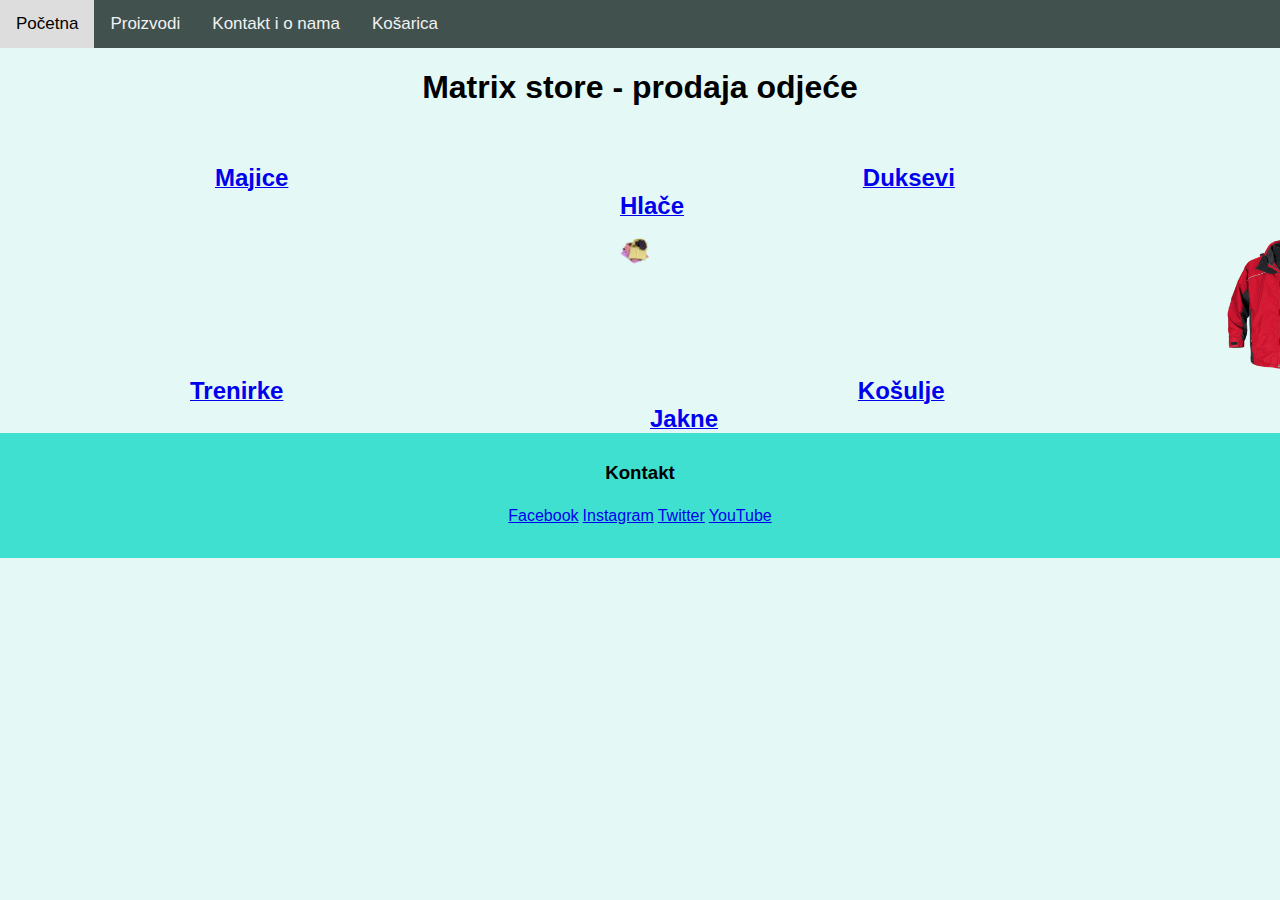
<file: index.html>
<!DOCTYPE html>
<html lang="en">
<head>
    <meta charset="UTF-8">
    <meta http-equiv="X-UA-Compatible" content="IE=edge">
    <meta name="viewport" content="width=device-width, initial-scale=1.0">
    <title>Matrix</title>
    <link rel="icon" href="images/favicon-16x16.png">
    <link rel="stylesheet" href="css/styles.css">
</head>
<body>
    <div class="topnav">
        <a href="index.html">Početna</a>           
        <a href="proizvodi.html">Proizvodi</a>           
         <a href="contact.html">Kontakt i o nama</a>  
         <a href="kosarica.html">Košarica</a>  
    </div> 
    <h1>Matrix store - prodaja odjeće</h1>      
    <br>
    <div class="parent">
        <div class="warning">
            <a href="proizvodi.html"><img class="img1" src="images/slika1.png"
                alt="majica"></a>
        </div>
        <div class="warning">
           <a href="proizvodi.html"> <img class="img2" src="images/slika2.png"
                alt="duks"> </a>      
        </div>
        <div class="warning">
            <a href="proizvodi.html"><img class="img3" src="images/slika3.png"
                alt="hlace"></a>       
        </div>
    </div>
    <a href="proizvodi.html"><h2 class="majica">Majice</h2></a>
    <a href="proizvodi.html"><h2 class="duks">Duksevi</h2></a>
    <a href="proizvodi.html"><h2 class="hlace">Hlače</h2></a>
    <br>
    <br>
    <div class="parent">
        <div class="warning">
            <a href="proizvodi.html"><img class="img4" src="images/slika4.png"
                alt="trenirka"></a>
        </div>
        <div class="warning">
            <a href="proizvodi.html"><img class="img5" src="images/slika5.png"
                alt="kosulja"></a>         
        </div>
        <div class="warning">
            <a href="proizvodi.html"><img class="img6" src="images/slika6.png"
                alt="jakna"></a>        
        </div>
    </div>
    <a href="proizvodi.html"><h2 class="trenirka">Trenirke</h2></a>
    <a href="proizvodi.html"><h2 class="kosulja">Košulje</h2></a>
    <a href="proizvodi.html"><h2 class="jakna">Jakne</h2></a>
    <div class="x">
        <h3>Kontakt</h3>
        <table class="kontakt">
          <tbody><tr>
            <td>
              <a href="https://www.facebook.com">
                Facebook
              </a>
            </td>
            <td>
              <a href="https://www.instagram.com">
                Instagram
              </a>
            </td>
            <td>
              <a href="https://twitter.com/">
                Twitter
              </a>
            </td>
            <td>
                <a href="https://www.youtube.com">
                  YouTube
                </a>
              </td>
          </tr>
        </tbody></table>
    </div>
</body>
</html>
</file>
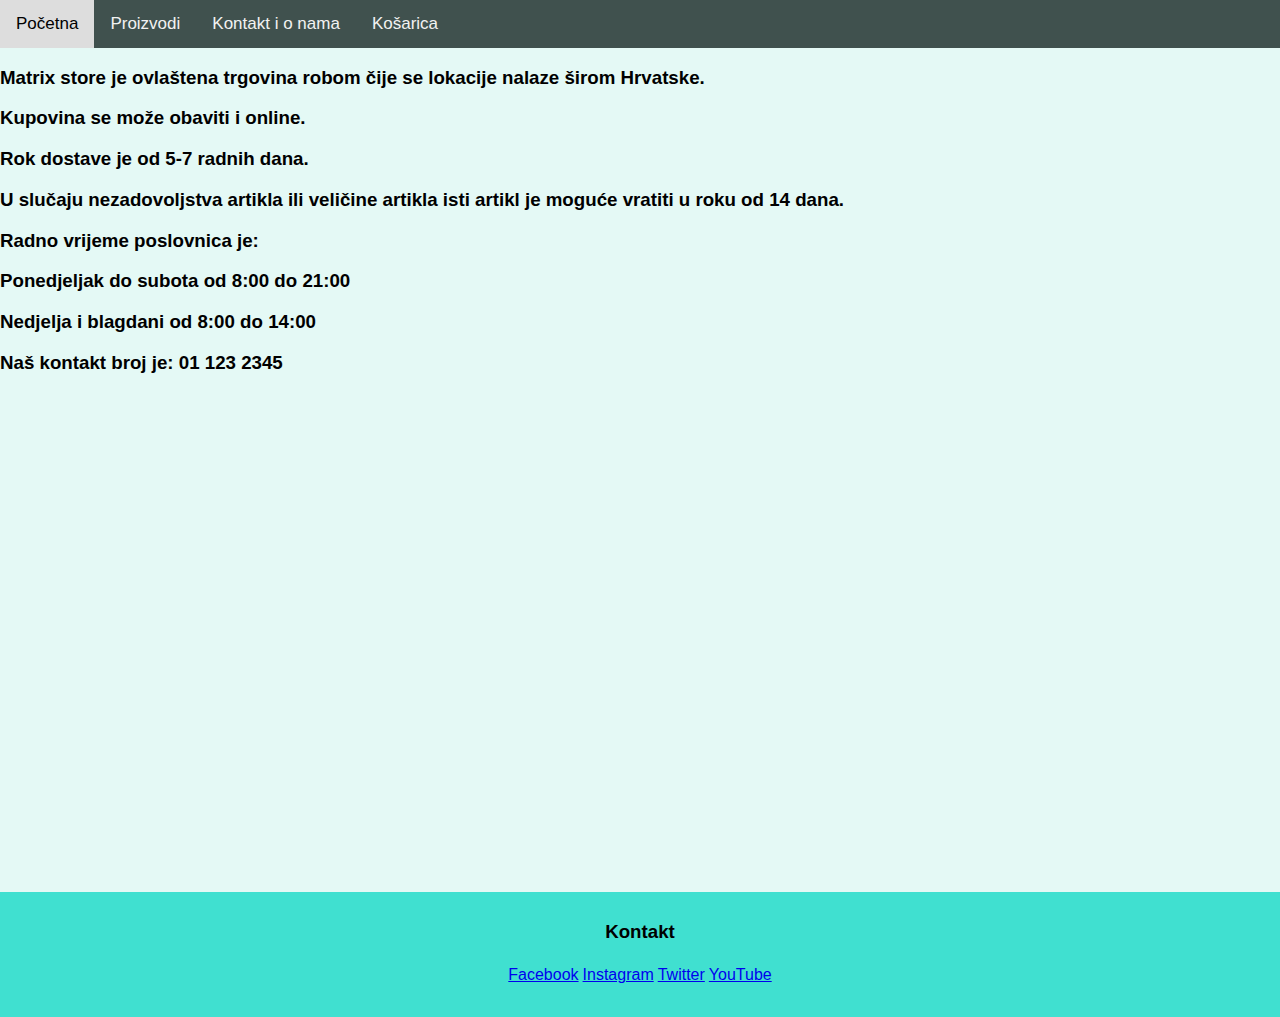
<file: contact.html>
<!DOCTYPE html>
<html lang="en">
<head>
    <meta charset="UTF-8">
    <meta http-equiv="X-UA-Compatible" content="IE=edge">
    <meta name="viewport" content="width=device-width, initial-scale=1.0">
    <title>Document</title>
    <link rel="stylesheet" href="css/styles.css">
</head>
<body>
    <div class="topnav">
        <a href="index.html">Početna</a>           
        <a href="proizvodi.html">Proizvodi</a>           
         <a href="contact.html">Kontakt i o nama</a>  
         <a href="kosarica.html">Košarica</a>  
    </div> 
    <h3>Matrix store je ovlaštena trgovina robom čije se lokacije nalaze širom Hrvatske.</h3>
    <h3>Kupovina se može obaviti i online.</h3>
    <h3>Rok dostave je od 5-7 radnih dana.</h3>
    <h3>U slučaju nezadovoljstva artikla ili veličine artikla isti artikl je moguće vratiti u roku od 14 dana.</h3>
    <h3>Radno vrijeme poslovnica je:</h3>
    <h3>Ponedjeljak do subota od 8:00 do 21:00</h3>
    <h3>Nedjelja i blagdani od 8:00 do 14:00</h3>
    <h3>Naš kontakt broj je: 01 123 2345</h3>
    <div class="mapouter"><div class="gmap_canvas">
        <iframe width="600" height="500" id="gmap_canvas" src="https://maps.google.com/maps?q=Zagreb&t=&z=13&ie=UTF8&iwloc=&output=embed" frameborder="0" scrolling="no" marginheight="0" marginwidth="0">
        </iframe><a href="https://123movies-to.org"></a><br><style>.mapouter{position:relative;text-align:right;height:500px;width:600px;}</style><a href="https://www.embedgooglemap.net">how to embed google maps in html</a>
        <style>.gmap_canvas {overflow:hidden;background:none!important;height:500px;width:600px;}</style></div></div>
        <div class="x">
            <h3>Kontakt</h3>
            <table class="kontakt">
              <tbody><tr>
                <td>
                  <a href="https://www.facebook.com">
                    Facebook
                  </a>
                </td>
                <td>
                  <a href="https://www.instagram.com">
                    Instagram
                  </a>
                </td>
                <td>
                  <a href="https://twitter.com/">
                    Twitter
                  </a>
                </td>
                <td>
                    <a href="https://www.youtube.com">
                      YouTube
                    </a>
                  </td>
              </tr>
            </tbody></table>
        </div>
</body>
</html>
</file>
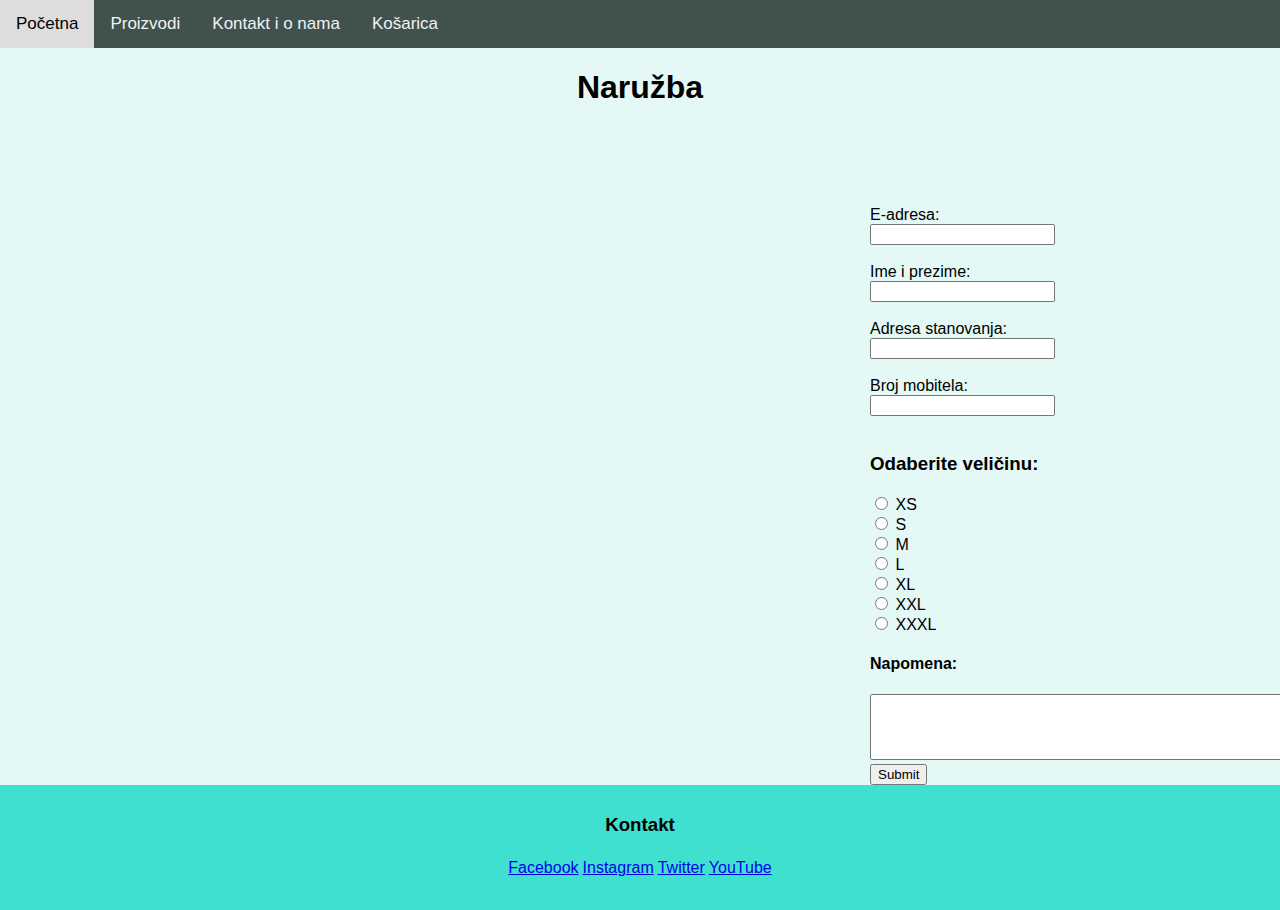
<file: kosarica.html>
<!DOCTYPE html>
<html lang="en">
<head>
    <meta charset="UTF-8">
    <meta http-equiv="X-UA-Compatible" content="IE=edge">
    <meta name="viewport" content="width=device-width, initial-scale=1.0">
    <title>Document</title>
    <link rel="stylesheet" href="css/styles.css">
</head>
<body>
    <div class="topnav">
        <a href="index.html">Početna</a>           
        <a href="proizvodi.html">Proizvodi</a>           
         <a href="contact.html">Kontakt i o nama</a>  
         <a href="kosarica.html">Košarica</a>  
    </div> 
    <h1>Naružba</h1>
    <div class="kos">
        <form action="/action_page.php">
            <label for="fname">E-adresa:</label><br>
            <input type="email" id="fname" name="fname"><br><br>
            <label for="lname">Ime i prezime:</label><br>
            <input type="text" id="lname" name="lname"><br><br>
            <label for="lname">Adresa stanovanja:</label><br>
            <input type="text" id="lname" name="lname"><br><br>
            <label for="lname">Broj mobitela:</label><br>
            <input type="tel" id="lname" name="lname"><br><br>
        </form>
        <h3>Odaberite veličinu:</h3>
        <form action="/action_page.php">
            <input type="radio" id="male" name="gender" value="male">
            <label for="male">XS</label><br>
            <input type="radio" id="male" name="gender" value="male">
            <label for="male">S</label><br>
            <input type="radio" id="female" name="gender" value="female">
            <label for="female">M</label><br>
            <input type="radio" id="other" name="gender" value="other">
            <label for="other">L</label><br>
            <input type="radio" id="male" name="gender" value="male">
            <label for="male">XL</label><br>
            <input type="radio" id="male" name="gender" value="male">
            <label for="male">XXL</label><br>
            <input type="radio" id="male" name="gender" value="male">
            <label for="male">XXXL</label><br>
        </form> 
        <h4>Napomena:</h4>
        <textarea rows="4" cols="50" name="comment" form="usrform">
        </textarea>
        <form action="">
            <input type="submit">
        </form>
    </div>
    <div class="x">
        <h3>Kontakt</h3>
        <table class="kontakt">
          <tbody><tr>
            <td>
              <a href="https://www.facebook.com">
                Facebook
              </a>
            </td>
            <td>
              <a href="https://www.instagram.com">
                Instagram
              </a>
            </td>
            <td>
              <a href="https://twitter.com/">
                Twitter
              </a>
            </td>
            <td>
                <a href="https://www.youtube.com">
                  YouTube
                </a>
              </td>
          </tr>
        </tbody></table>
    </div>
</body>
</html>
</file>
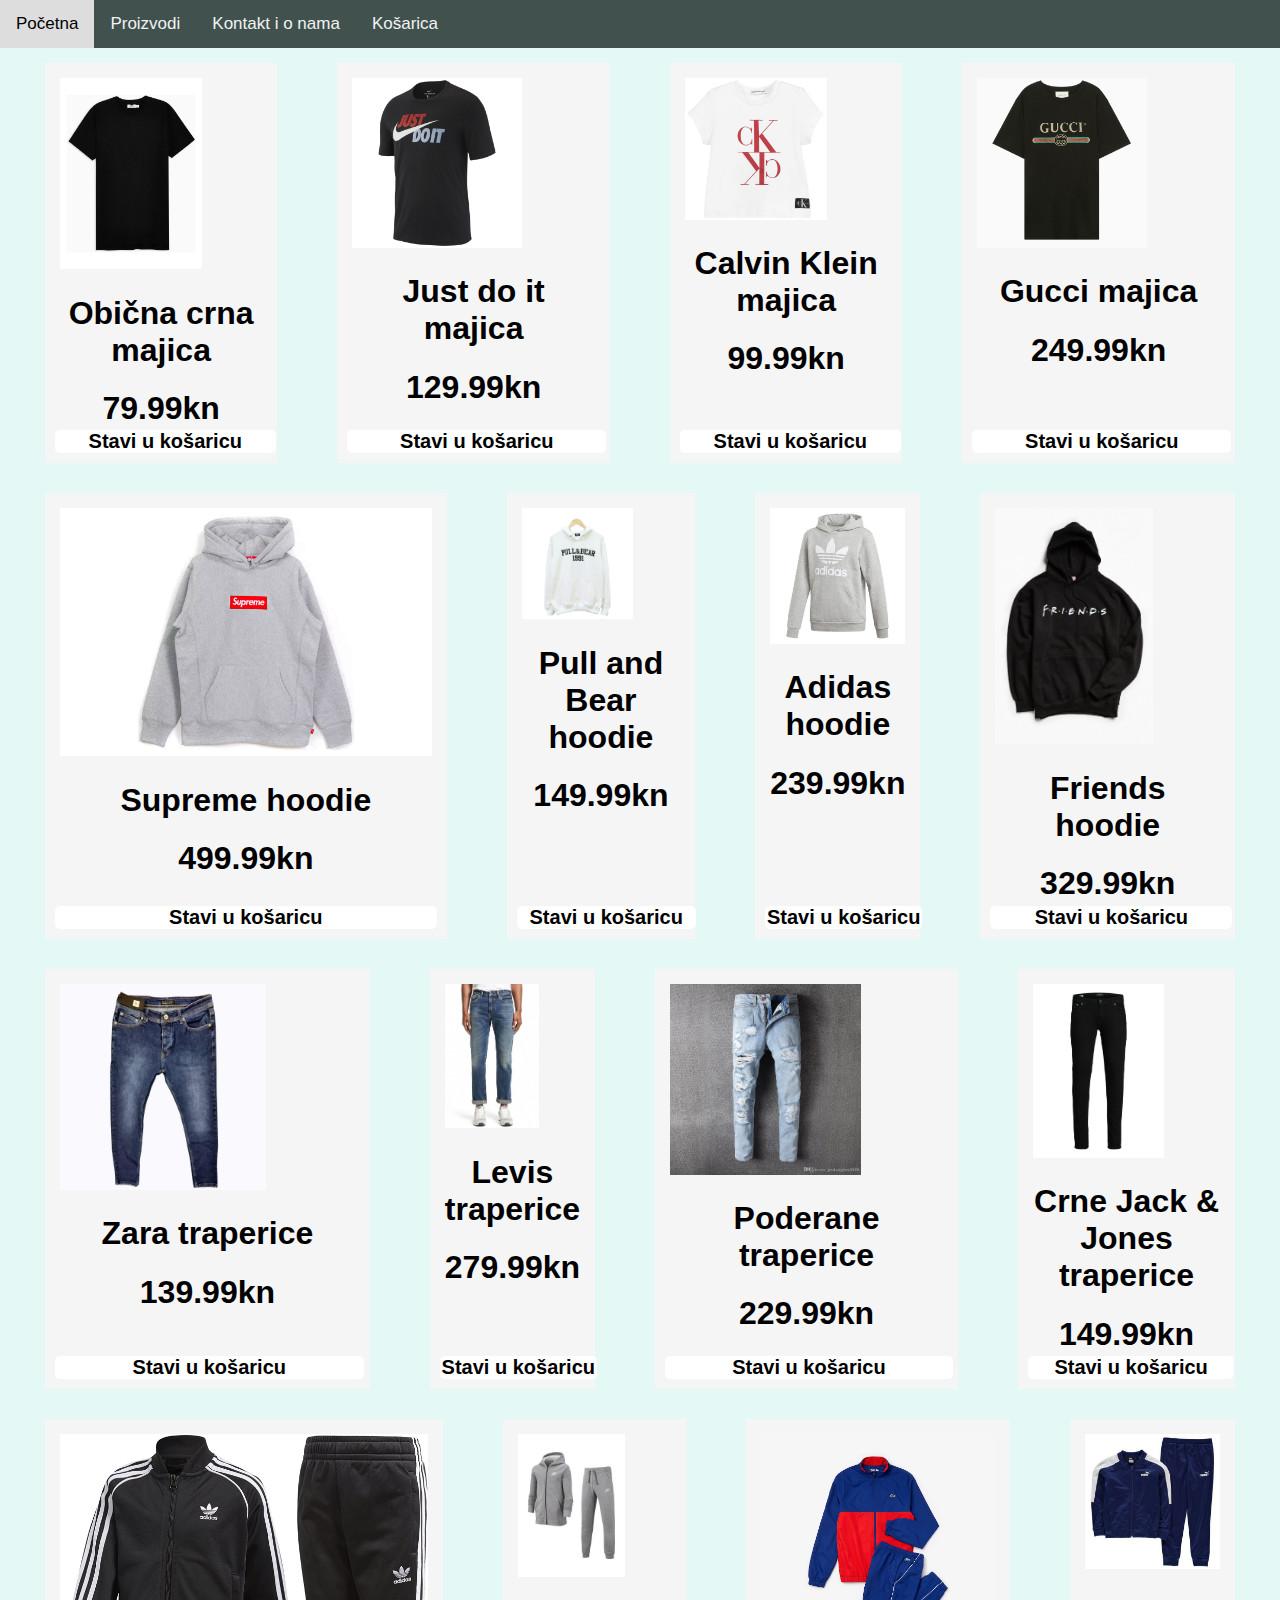
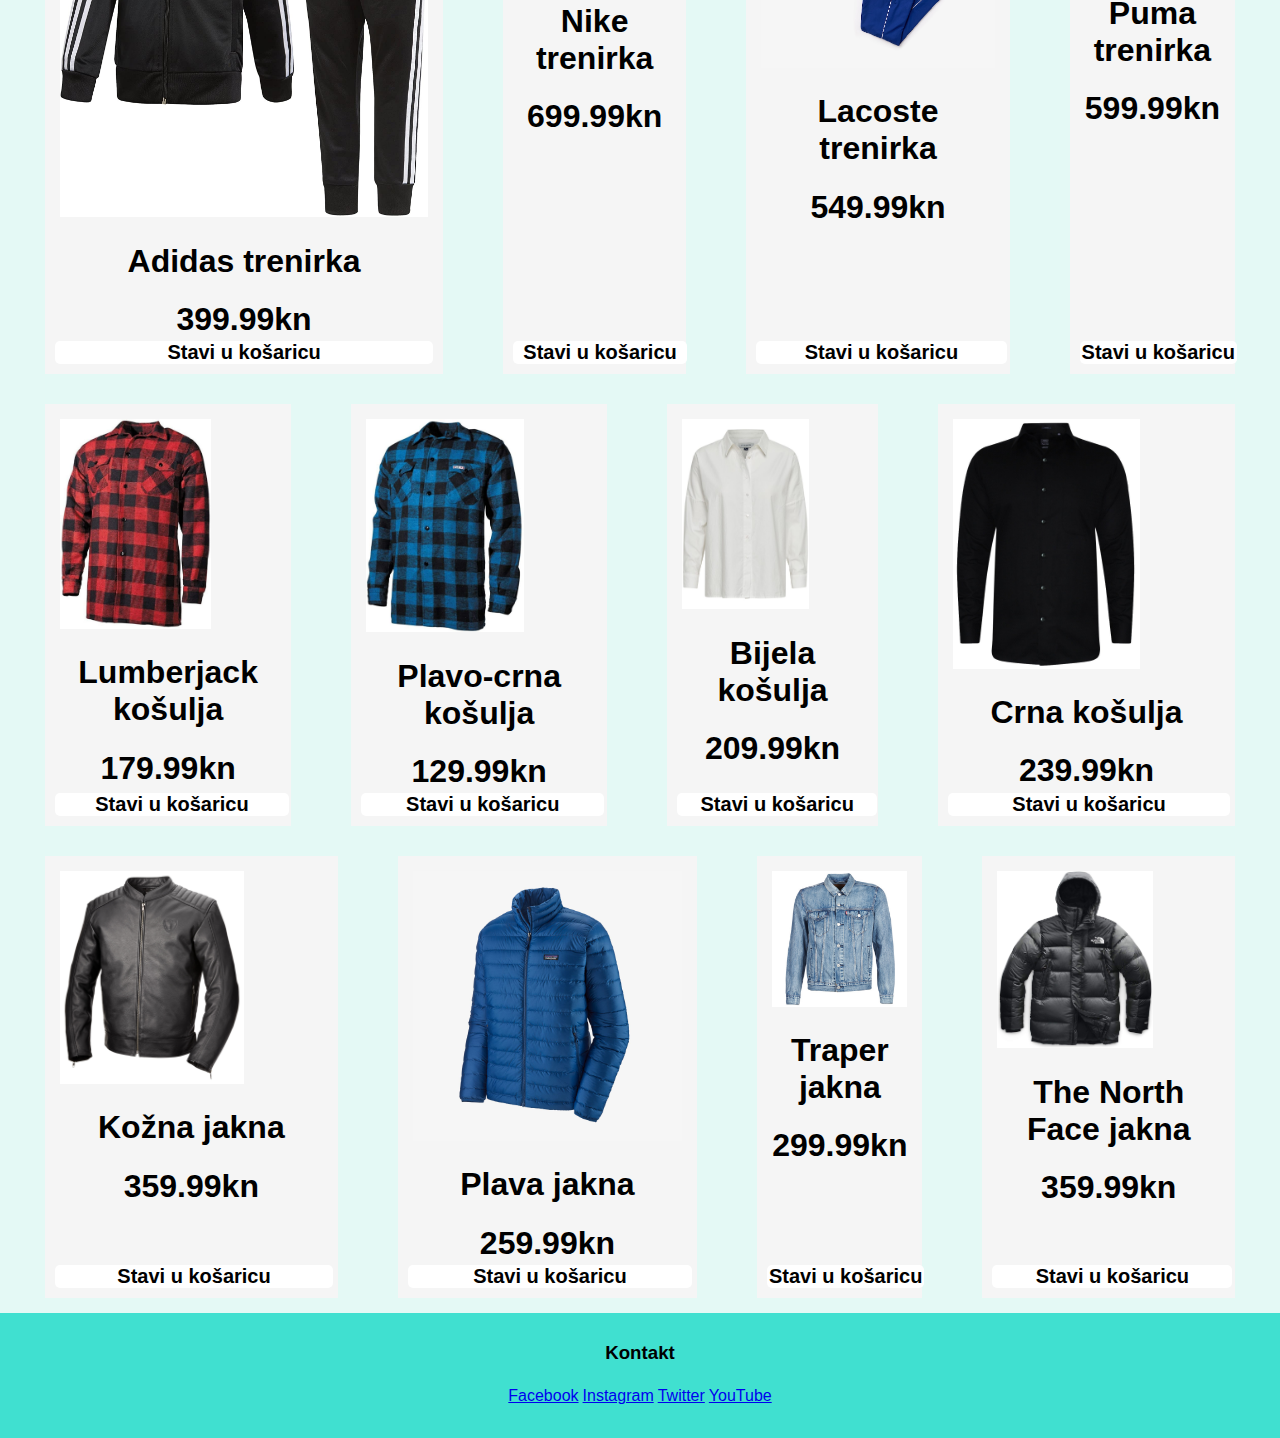
<file: proizvodi.html>
<!DOCTYPE html>
<html lang="en">
<head>
    <meta charset="UTF-8">
    <meta http-equiv="X-UA-Compatible" content="IE=edge">
    <meta name="viewport" content="width=device-width, initial-scale=1.0">
    <title>Document</title>
    <link rel="stylesheet" href="css/styles.css">
</head>
<body>
    <div class="topnav">
        <a href="index.html">Početna</a>           
        <a href="proizvodi.html">Proizvodi</a>           
         <a href="contact.html">Kontakt i o nama</a>  
         <a href="kosarica.html">Košarica</a>  
    </div> 
    <div class="a">
        <article>
            <img class="img7" src="images/slika 7.jpg" alt="crna">
            <h1>Obična crna majica</h1>
            <h1>79.99kn</h1>
            <a class="kosarica" href="kosarica.html">Stavi u košaricu</a>
        </article>
        <article>
            <img class="img7" src="images/slika8.jpg" alt="nike">
            <h1>Just do it majica</h1>
            <h1>129.99kn</h1>
            <a class="kosarica" href="kosarica.html">Stavi u košaricu</a>
        </article>
        <article>
            <img class="img7" src="images/slika9.jpg" alt="ck">
            <h1>Calvin Klein majica</h1>
            <h1>99.99kn</h1>
            <a class="kosarica" href="kosarica.html">Stavi u košaricu</a>
        </article>
        <article>
            <img class="img7" src="images/slika10.jpg" alt="gucci">
            <h1>Gucci majica</h1>
            <h1>249.99kn</h1>
            <a class="kosarica" href="kosarica.html">Stavi u košaricu</a>
        </article>
    </div>
    <div class="a">
        <article>
            <img class="img8" src="images/slika12.jpg" alt="supreme">
            <h1>Supreme hoodie</h1>
            <h1>499.99kn</h1>
            <a class="kosarica" href="kosarica.html">Stavi u košaricu</a>
        </article>
        <article>
            <img class="img7" src="images/slika13.jfif" alt="pab">
            <h1>Pull and Bear hoodie</h1>
            <h1>149.99kn</h1>
            <a class="kosarica" href="kosarica.html">Stavi u košaricu</a>
        </article>
        <article>
            <img class="img9" src="images/slika14.jpg" alt="adidas">
            <h1>Adidas hoodie</h1>
            <h1>239.99kn</h1>
            <a class="kosarica" href="kosarica.html">Stavi u košaricu</a>
        </article>
        <article>
            <img class="img7" src="images/slika15.jpg" alt="friends">
            <h1>Friends hoodie</h1>
            <h1>329.99kn</h1>
            <a class="kosarica" href="kosarica.html">Stavi u košaricu</a>
        </article>
    </div>
    <div class="a">
        <article>
            <img class="img7" src="images/slika16.jpg" alt="zara">
            <h1>Zara traperice</h1>
            <h1>139.99kn</h1>
            <a class="kosarica" href="kosarica.html">Stavi u košaricu</a>
        </article>
        <article>
            <img class="img7" src="images/slika17.jpg" alt="levis">
            <h1>Levis traperice</h1>
            <h1>279.99kn</h1>
            <a class="kosarica" href="kosarica.html">Stavi u košaricu</a>
        </article>
        <article>
            <img class="img7" src="images/slika18.jpg" alt="poderane">
            <h1>Poderane traperice</h1>
            <h1>229.99kn</h1>
            <a class="kosarica" href="kosarica.html">Stavi u košaricu</a>
        </article>
        <article>
            <img class="img7" src="images/slika19.jpg" alt="black">
            <h1>Crne Jack & Jones traperice</h1>
            <h1>149.99kn</h1>
            <a class="kosarica" href="kosarica.html">Stavi u košaricu</a>
        </article>
    </div>
    <div class="a">
        <article>
            <img class="img8" src="images/slika20.jpg" alt="tr1">
            <h1>Adidas trenirka</h1>
            <h1>399.99kn</h1>
            <a class="kosarica" href="kosarica.html">Stavi u košaricu</a>
        </article>
        <article>
            <img class="img7" src="images/slika21.jfif" alt="tr2">
            <h1>Nike trenirka</h1>
            <h1>699.99kn</h1>
            <a class="kosarica" href="kosarica.html">Stavi u košaricu</a>
        </article>
        <article>
            <img class="img8" src="images/slika22.jpg" alt="tr3">
            <h1>Lacoste trenirka</h1>
            <h1>549.99kn</h1>
            <a class="kosarica" href="kosarica.html">Stavi u košaricu</a>
        </article>
        <article>
            <img class="img8" src="images/slika23.jpg" alt="tr4">
            <h1>Puma trenirka</h1>
            <h1>599.99kn</h1>
            <a class="kosarica" href="kosarica.html">Stavi u košaricu</a>
        </article>
    </div>
    <div class="a">
        <article>
            <img class="img7" src="images/slika24.jpg" alt="kos1">
            <h1>Lumberjack košulja</h1>
            <h1>179.99kn</h1>
            <a class="kosarica" href="kosarica.html">Stavi u košaricu</a>
        </article>
        <article>
            <img class="img7" src="images/slika25.jpg" alt="kos2">
            <h1>Plavo-crna košulja</h1>
            <h1>129.99kn</h1>
            <a class="kosarica" href="kosarica.html">Stavi u košaricu</a>
        </article>
        <article>
            <img class="img7" src="images/slika26.jpg" alt="kos3">
            <h1>Bijela košulja</h1>
            <h1>209.99kn</h1>
            <a class="kosarica" href="kosarica.html">Stavi u košaricu</a>
        </article>
        <article>
            <img class="img7" src="images/slika27.jpg" alt="kos4">
            <h1>Crna košulja</h1>
            <h1>239.99kn</h1>
            <a class="kosarica" href="kosarica.html">Stavi u košaricu</a>
        </article>
    </div>
    <div class="a">
        <article>
            <img class="img7" src="images/slika28.jfif" alt="jakna1">
            <h1>Kožna jakna</h1>
            <h1>359.99kn</h1>
            <a class="kosarica" href="kosarica.html">Stavi u košaricu</a>
        </article>
        <article>
            <img class="img8" src="images/slika29.jpg" alt="jakna2">
            <h1>Plava jakna</h1>
            <h1>259.99kn</h1>
            <a class="kosarica" href="kosarica.html">Stavi u košaricu</a>
        </article>
        <article>
            <img class="img8" src="images/slika30.jpg" alt="jakna3">
            <h1>Traper jakna</h1>
            <h1>299.99kn</h1>
            <a class="kosarica" href="kosarica.html">Stavi u košaricu</a>
        </article>
        <article>
            <img class="img7" src="images/slika31.jpg" alt="jakna4">
            <h1>The North Face jakna</h1>
            <h1>359.99kn</h1>
            <a class="kosarica" href="kosarica.html">Stavi u košaricu</a>
        </article>
    </div>
    <div class="x">
        <h3>Kontakt</h3>
        <table class="kontakt">
          <tbody><tr>
            <td>
              <a href="https://www.facebook.com">
                Facebook
              </a>
            </td>
            <td>
              <a href="https://www.instagram.com">
                Instagram
              </a>
            </td>
            <td>
              <a href="https://twitter.com/">
                Twitter
              </a>
            </td>
            <td>
                <a href="https://www.youtube.com">
                  YouTube
                </a>
              </td>
          </tr>
        </tbody></table>
    </div>
</body>
</html>
</file>
<file: css/styles.css>
body {
    margin: 0;
    font-family: Arial, Helvetica, sans-serif;
    background-color: #e4f9f5;
  }
  
  .topnav {
    overflow: hidden;
    background-color: #40514e;
  }
  
  .topnav a {
    float: left;
    color: #f2f2f2;
    text-align: center;
    padding: 14px 16px;
    text-decoration: none;
    font-size: 17px;
  }
  
  .topnav a:hover {
    background-color: #ddd;
    color: black;
  }
  
.warning{
    margin-left: 150px;
    margin-right: 300px;
}
.parent{
    display: flex;
}
.img1{
    width: 100%;
}
.img2{
    width: 90%;
}
.img3{
    width: 170%;
}
h2{
    display: inline;
}
.majica{
    margin-left: 215px;
}
.duks{
    margin-left: 570px;
}
.hlace{
    margin-left: 620px;
}
.img4{
    width: 100%;
}
.trenirka{
    margin-left: 190px;
}
.img5{
    width: 150%;
    margin-left: 20px;
}
.kosulja{
    margin-left: 570px;
}
.img6{
    width: 90%;
    margin-left: 150px;
}
.jakna{
    margin-left: 650px;
}
.a{
    display: flex;
    flex-direction: row;
    justify-content: space-evenly;
    flex-wrap: nowrap;
    max-width: 100%;
    padding: 15px;
}
article{
    background-color:whitesmoke;
    max-width: 400px;
    padding: 15px;
    margin-left: 30px;
    margin-right: 30px;
    position: relative;
}
.img7{
    width: 70%;
}
a.kosarica{
    font-size: 20px;
    font-weight: bold;
    text-align:center;
    text-decoration: none;
    color: black;
    background-color:white ;
    border-radius: 5px;
    position: absolute;
    bottom: 10px;
    left: 10px;
    width: 95%;
}
.img8{
    width: 100%;
}
.img9{
    width: 100%;
}
h3 {
    display: block;
    font-size: 1.17em;
    margin-top: 1em;
    margin-bottom: 1em;
    margin-left: 0;
    margin-right: 0;
    font-weight: bold;
  }
.mapouter{
    margin-left: 550px;
}
.kos{
    margin-left: 870px;
    margin-top: 100px;
}
h1{
    text-align: center;
}

.kontakt{
    text-align: center;
    margin: 20px auto;
}
.x{
    padding: 10px;
    text-align: center;
    background-color: turquoise;
}
</file>
